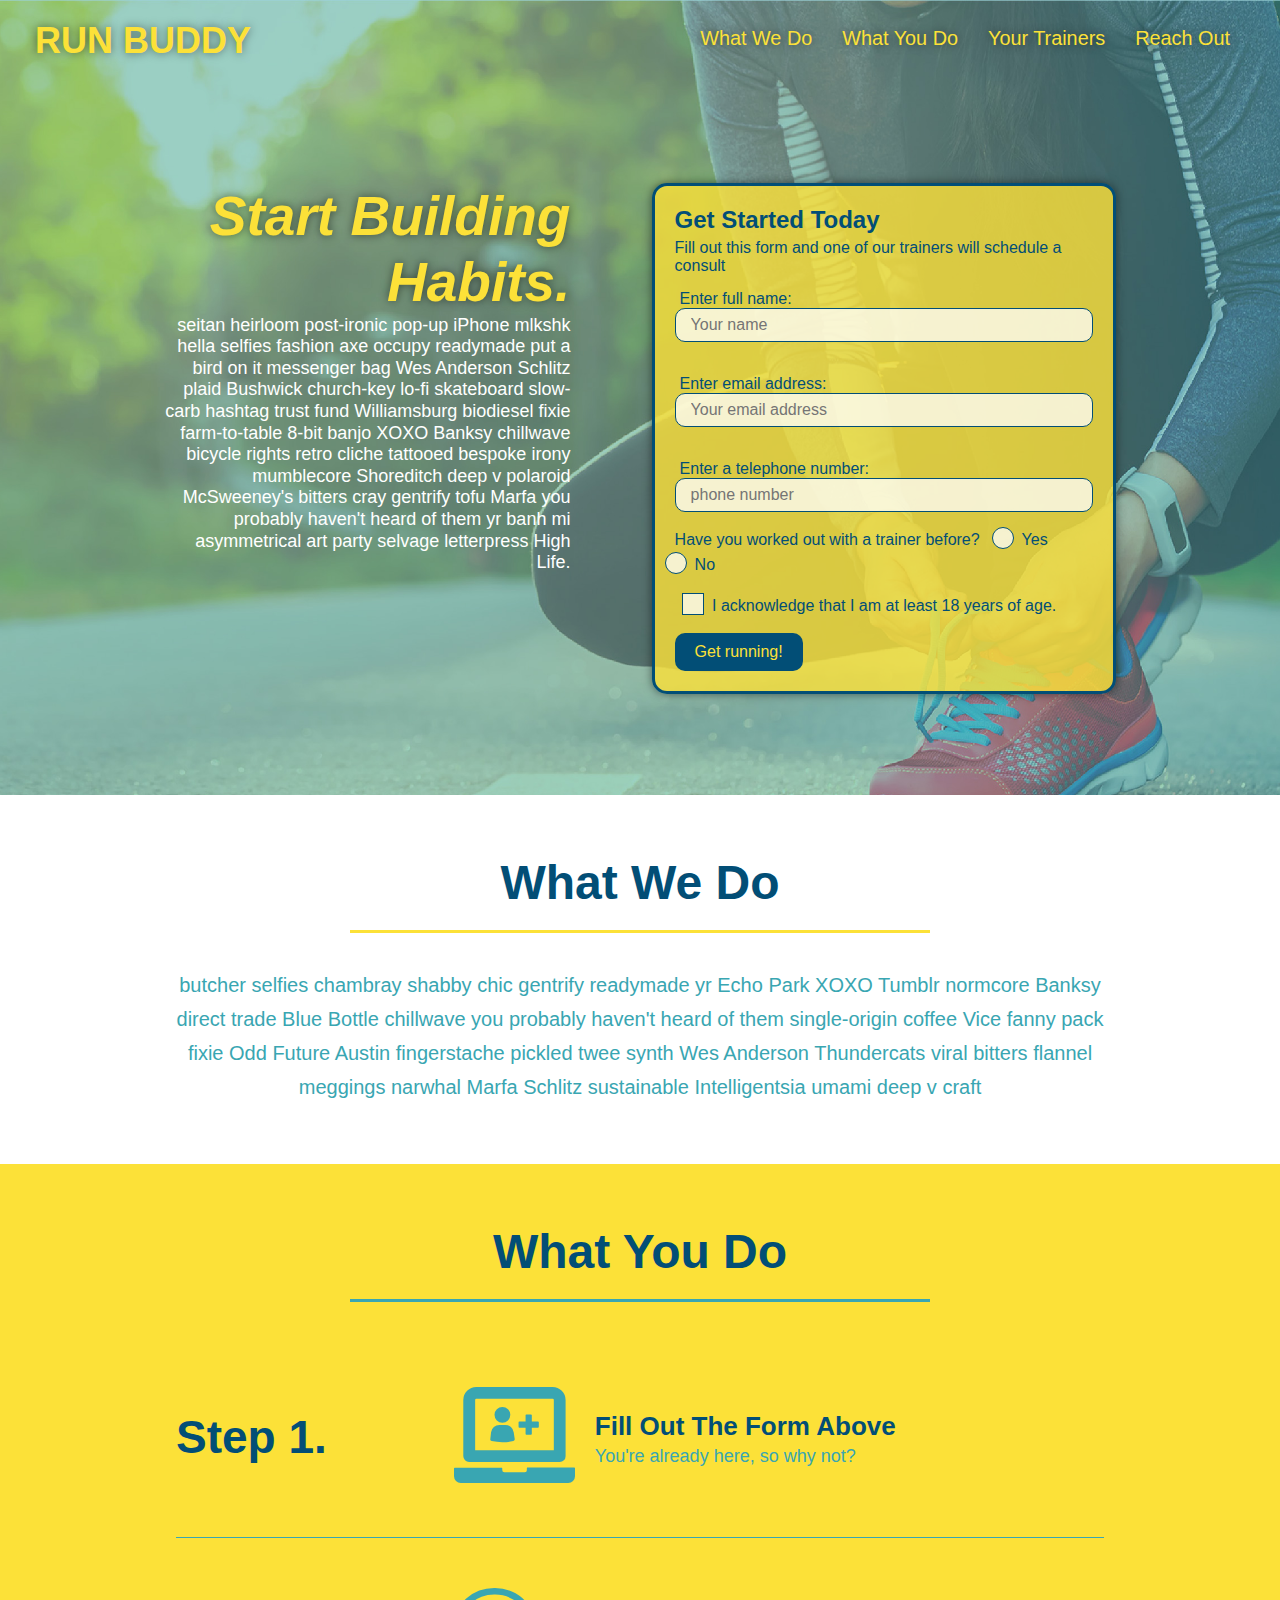
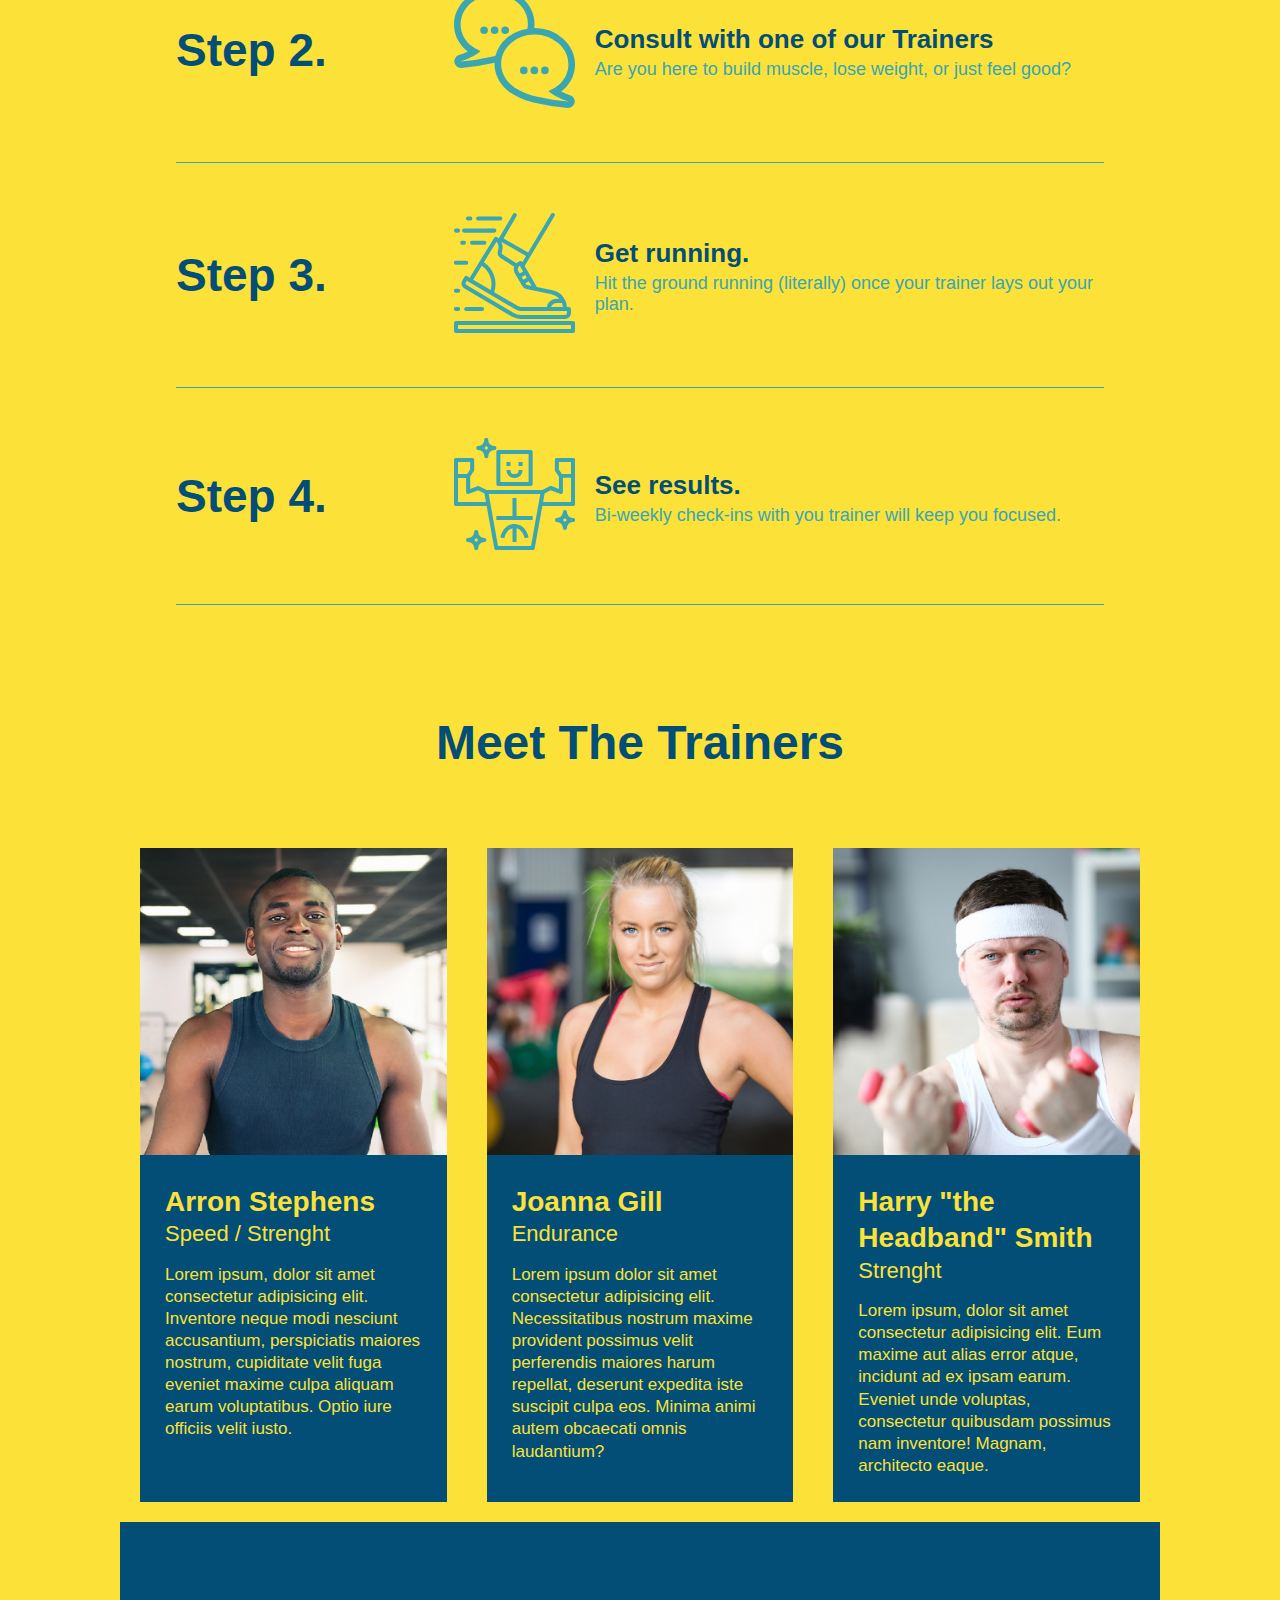
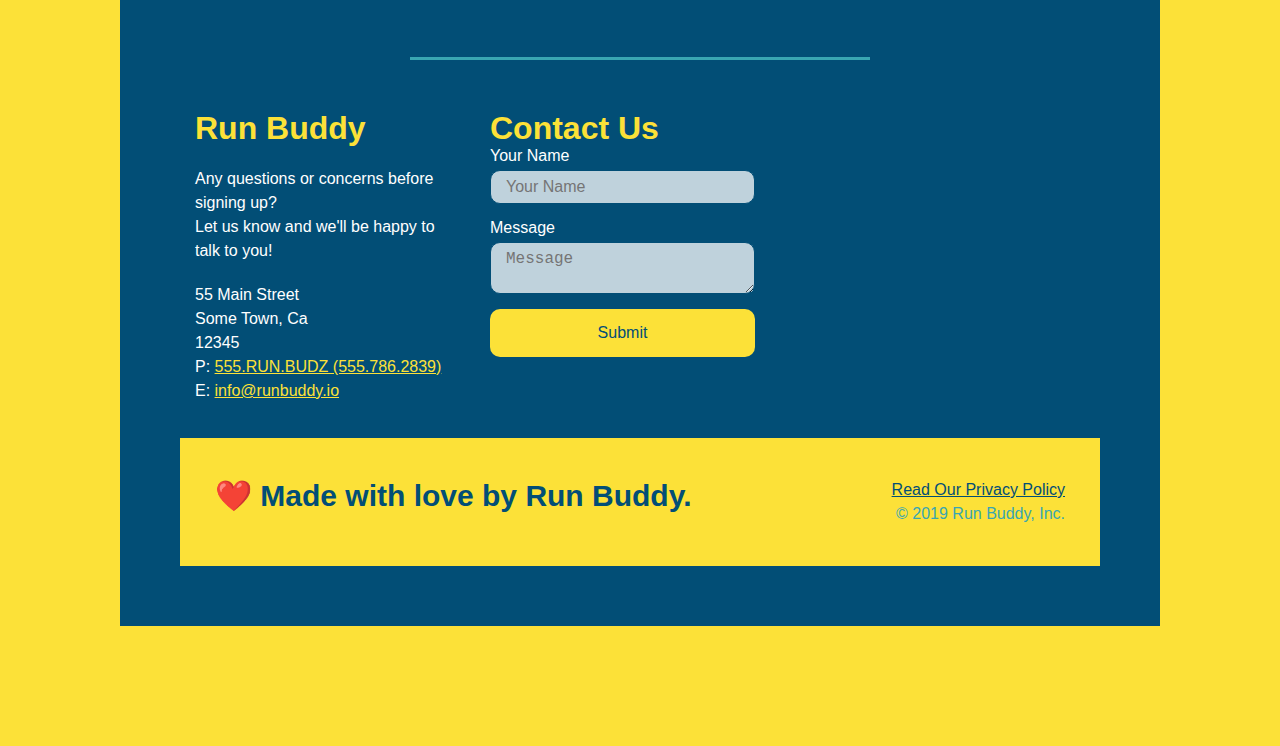
<file: index.html>
<!DOCTYPE html>
<hmtl lang="en">
    <head>
        <link rel="stylesheet" href="./assets/css/style.css" />
        <meta name="viewport" content="width=device-width, initial-scale=1.0" />
    </head>
    <!--navigation-->
        <meta charset="UTF-8"/>
        <title>Run Buddy</title>
        <body>
        <header>
            <h1>RUN BUDDY</h1>
        
            <nav> 
                <!-- Unordered list element -->
                <ul>
                    <!-- List item element -->
                    <li>
                        <!-- Anchor element -->
                        <a href="#what-we-do">What We Do</a>
                    </li>
                    <li>
                        <a href="#what-you-do">What You Do</a>
                    </li>
                    <li>
                        <a href="#your-trainers">Your Trainers</a>
                    </li>
                    <li>
                        <a href="#reach-out">Reach Out</a>
                    </li>
                </ul>
            </nav>
        </header>

        <!--hero/jumbotron-->
        <section class="hero">
            <div class="hero-cta">
                <h2>Start Building Habits.</h2>
                <p>
                  seitan heirloom post-ironic pop-up iPhone mlkshk hella selfies fashion axe occupy readymade put a bird on it messenger bag Wes Anderson Schlitz plaid Bushwick church-key lo-fi skateboard slow-carb hashtag trust fund Williamsburg biodiesel fixie farm-to-table 8-bit banjo XOXO Banksy chillwave bicycle rights retro cliche tattooed bespoke irony mumblecore Shoreditch deep v polaroid McSweeney's bitters cray gentrify tofu Marfa you probably haven't heard of them yr banh mi asymmetrical art party selvage letterpress High Life.
                </p>
              </div>
            <div class="hero-form">
                <h3>Get Started Today</h3>
                <p>Fill out this form and one of our trainers will schedule a consult</p>
                <!-- Add form element -->
                <form>
                    <label for="name">Enter full name:</label> 
                    <input type="text" placeholder="Your name" name="name" id="name" class="form-input" /> <br/>
                    <label for="email">Enter email address:</label>
                    <input type="email" placeholder="Your email address" name="email" id="email" class="form-input" /> <br/>
                    <label for="phone">Enter a telephone number:</label>
                    <input type="tel" placeholder="phone number" name="phone" id="phone" class="form-input" />
                    <p>
                        Have you worked out with a trainer before?
                        <span class="radio-wrapper">
                          <input type="radio" name="trainer-confirm" id="trainer-yes" />
                          <label for="trainer-yes">Yes</label>
                        </span>
                        <span class="radio-wrapper">
                          <input type="radio" name="trainer-confirm" id="trainer-no" />
                          <label for="trainer-no">No</label>
                        </span>
                      </p>
                      <p>
                        <span class="checkbox-wrapper">
                          <input type="checkbox" name="age-confirm" id="checkbox" />
                          <label for="checkbox">I acknowledge that I am at least 18 years of age.</label>
                        </span>
                      </p>
                    <button type="submit">
                        Get running!
                    </button>
                </form>
            </div>
        </section>

        <!--"what we do" section-->
        <section id="what-we-do" class="intro">
            <div class="flew-row">
            <h2 class="section-title primary-border">What We Do</h2>
            </div>
            <div class="flex-row">
            <p>
                butcher selfies chambray shabby chic gentrify readymade yr Echo Park XOXO Tumblr normcore Banksy direct trade Blue Bottle chillwave you probably haven't heard of them single-origin coffee Vice fanny pack fixie Odd Future Austin fingerstache pickled twee synth Wes Anderson Thundercats viral bitters flannel meggings narwhal Marfa Schlitz sustainable Intelligentsia umami deep v craft
            </p>
        </div>
        </section>

        <!--"what you do" section-->
        <section id="what-you-do" class="steps">
          <div class="flex-row">
            <h2 class="section-title secondary-border">What You Do</h2>
          </div>

          <div class="step">
            <h3>Step 1.</h3>
            <div class="step-info">
              <div class="step-img">
                <img src="./assets/images/step-1.svg" alt="" />
              </div>
              <div class="step-text">
                <h4>Fill Out The Form Above</h4>
                <p>You're already here, so why not?</p>
              </div>
            </div>
          </div>

            <div class="step">
                <h3>Step 2.</h3>
                <div class="step-info">
                 <div class="step-img">
                   <img src="./assets/images/step-2.svg" alt="" />
                  </div>
                  <div class="step-text">
               <h4>Consult with one of our Trainers</h4>
                <p>Are you here to build muscle, lose weight, or just feel good?</p>
                </div>
            </div>
        </div>

            <div class="step">
                <h3>Step 3.</h3>
                <div class="step-info">
                    <div class="step-img">
                <img src="./assets/images/step-3.svg" alt="" />
              </div>
              <div class="step-text">
                <h4>Get running.</h4>
                <p>Hit the ground running (literally) once your trainer lays out your plan.</p>
               </div>
            </div>
        </div>

            <div class="step">
                <h3>Step 4.</h3>
                <div class="step-info">
                    <div class="step-img">
                         <img src="./assets/images/step-4.svg" alt="" />
                        </div>
                    <div class="step-text">
                        <h4>See results.</h4>
                <p>Bi-weekly check-ins with you trainer will keep you focused.</p>
                </div>
            </div>
        </div>

        <!--"meet the trainers" section-->
        
        <section id="your-trainers">
            <h2 class="section-title primary-border">Meet The Trainers</h2>
            <div class="trainers">
            <!--1st trainer bio-->
            <article class="trainer">
                <img src="./assets/images/trainer-1.jpg" alt="Arron Stephens in his workout clothes, ready to pump iron" />
                <div class="trainer-bio">
                    <h3 class="trainer-name">Arron Stephens</h3>
                    <h4 class="trainer-role">Speed / Strenght</h4>
                    <p>Lorem ipsum, dolor sit amet consectetur adipisicing elit. Inventore neque modi nesciunt accusantium, perspiciatis maiores nostrum, cupiditate velit fuga eveniet maxime culpa aliquam earum voluptatibus. Optio iure officiis velit iusto.</p>
                 </div>
                </article>
        
         <!--2nd trainer bio-->
         <article class="trainer">
            <img src="./assets/images/trainer-2.jpg" alt="Joanna Gill cooling off after a workout" />
             
             <div class="trainer-bio">
                 <h3 class="trainer-name">Joanna Gill</h3>
                 <h4 class="trainer-role">Endurance</h4>
                 <p>Lorem ipsum dolor sit amet consectetur adipisicing elit. Necessitatibus nostrum maxime provident possimus velit perferendis maiores harum repellat, deserunt expedita iste suscipit culpa eos. Minima animi autem obcaecati omnis laudantium?</p>
                </div>
              </article>

              <!--3rd trainer bio-->
              <article class="trainer">
                  <img src="./assets/images/trainer-3.jpg">
                  <div class="trainer-bio">
                      <h3 class="trainer-name">Harry "the Headband" Smith</h3>
                      <h4 class="trainer-role">Strenght</h4>
                      <p>Lorem ipsum, dolor sit amet consectetur adipisicing elit. Eum maxime aut alias error atque, incidunt ad ex ipsam earum. Eveniet unde voluptas, consectetur quibusdam possimus nam inventore! Magnam, architecto eaque.</p>
                 </div>
            </article>
            </div>
        <!--"reach out" section-->
        <section id="reach-out" class="contact">
            <h2 class="section-title secondary-border">Reach Out</h2>
            <div class="contact-info">
                <div>
                  <h3>Run Buddy</h3>
                  <p>
                    Any questions or concerns before signing up?
                    <br />
                    Let us know and we'll be happy to talk to you!
                  </p>
              
                  <address>
                    55 Main Street <br />
                    Some Town, Ca <br />
                    12345 <br />
                    P: <a href="tel:555.786.2839">555.RUN.BUDZ (555.786.2839)</a><br />
                    E: <a href="mailto://info@runbuddy.io">info@runbuddy.io</a>
                  </address>
              
                </div>
              
                <div class="contact-form">
                  <h3>Contact Us</h3>
                  <form>
                    <label for="contact-name">Your Name</label>
                    <input type="text" id="contact-name" placeholder="Your Name" />
              
                    <label for="contact-message">Message</label>
                    <textarea id="contact-message" placeholder="Message"></textarea>
              
                    <button type="submit">Submit</button>
                  </form>
                </div>
              
                <iframe
                  src="https://www.google.com/maps/embed?pb=!1m14!1m12!1m3!1d12182.30520634488!2d-74.0652613!3d40.2407219!2m3!1f0!2f0!3f0!3m2!1i1024!2i768!4f13.1!5e0!3m2!1sen!2sus!4v1561060983193!5m2!1sen!2sus"
                  frameborder="0" style="border:0" allowfullscreen></iframe>
              
              </div>

<!-- footer -->
<footer>
    <h2>❤️ Made with love by Run Buddy.</h2>
    <div>
      <a href="./privacy-policy.html">Read Our Privacy Policy</a><br/>
      &copy; 2019 Run Buddy, Inc.
    </div>
  </footer>
  <!-- footer end -->        
        </body>
    </hmtl>
</file>
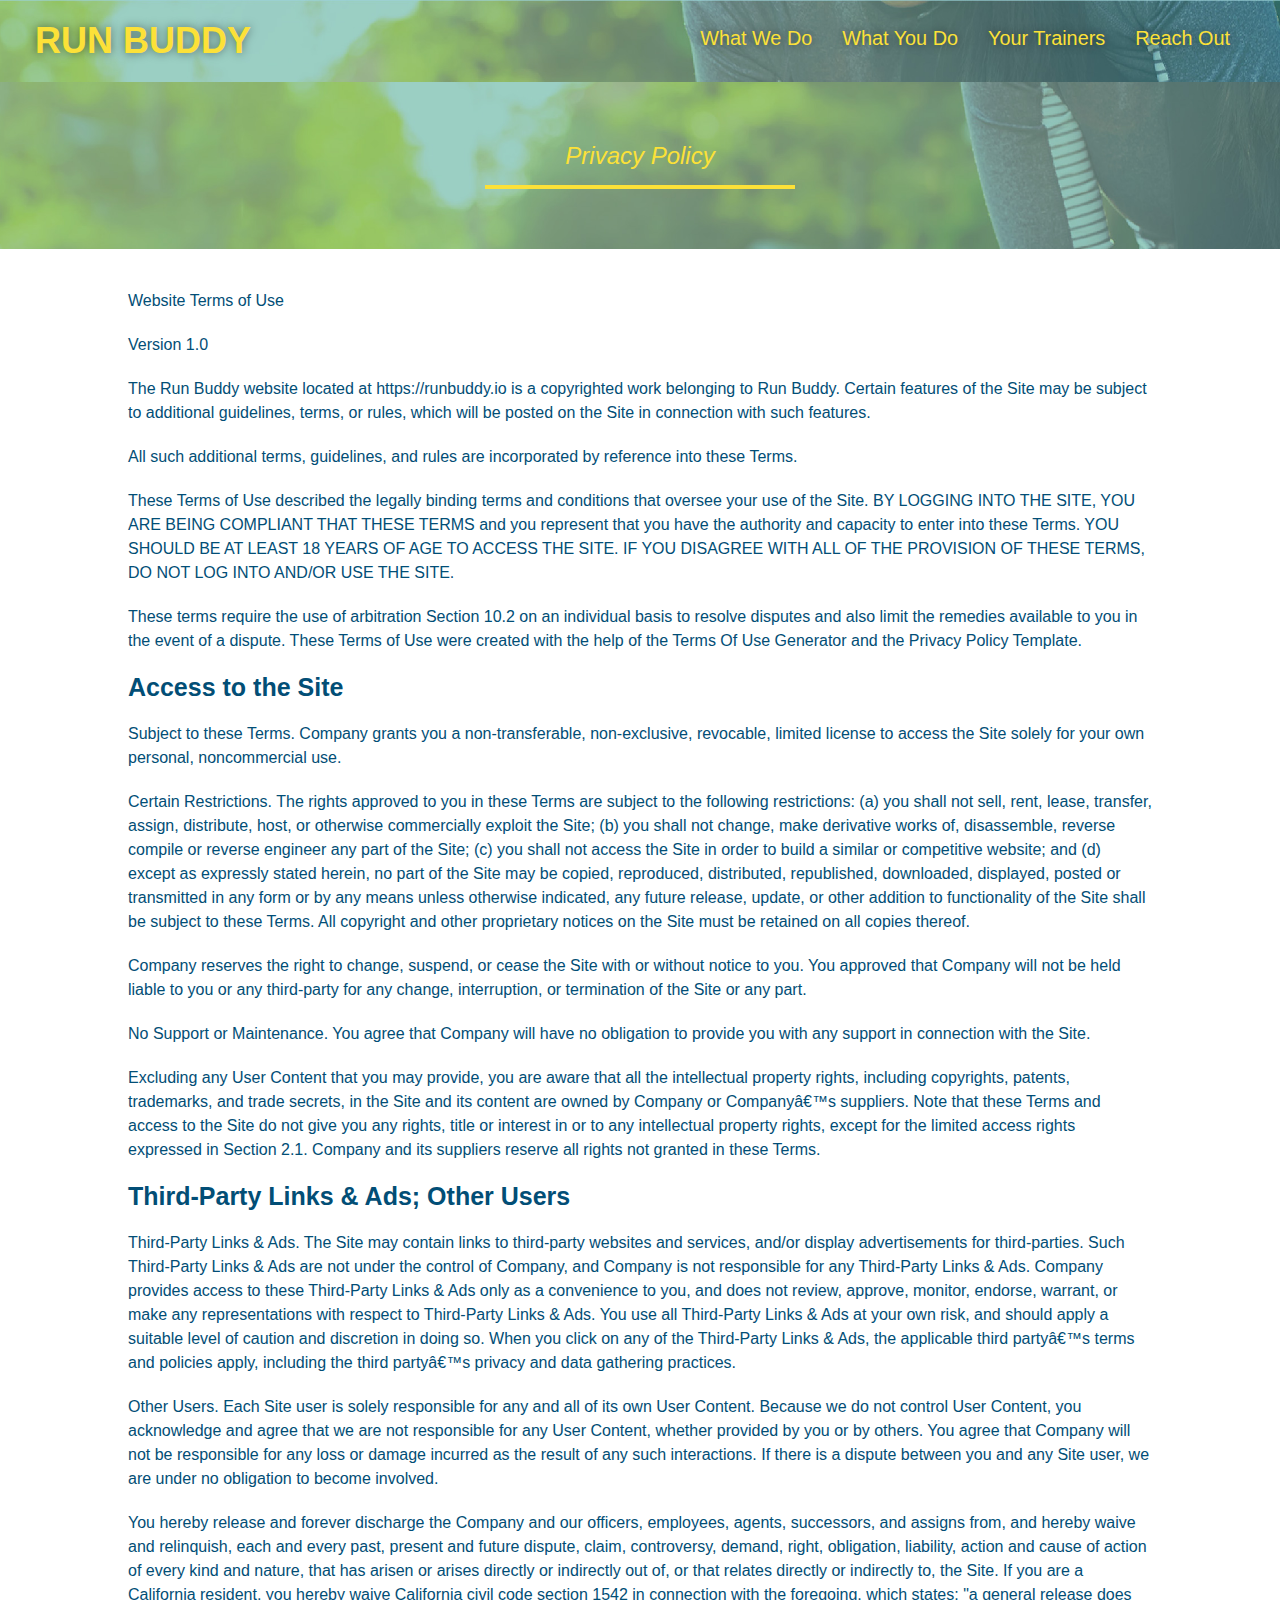
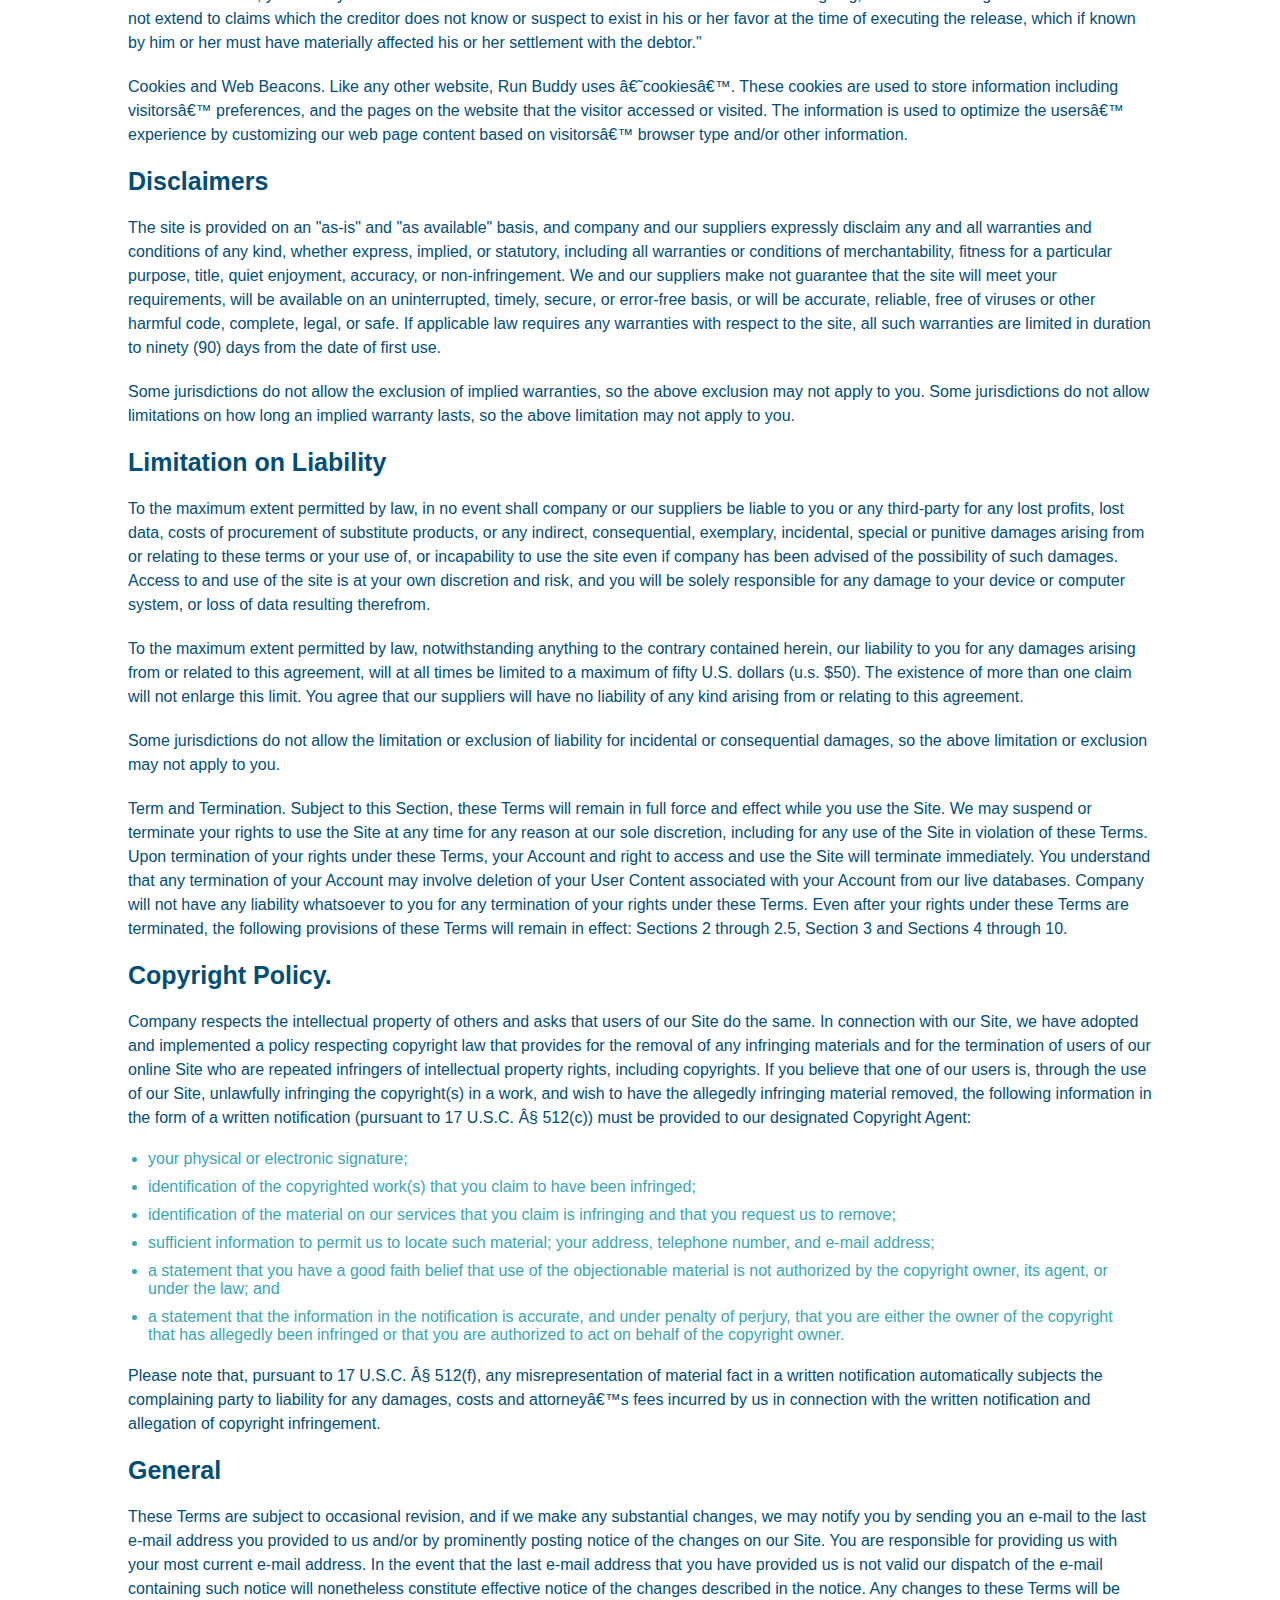
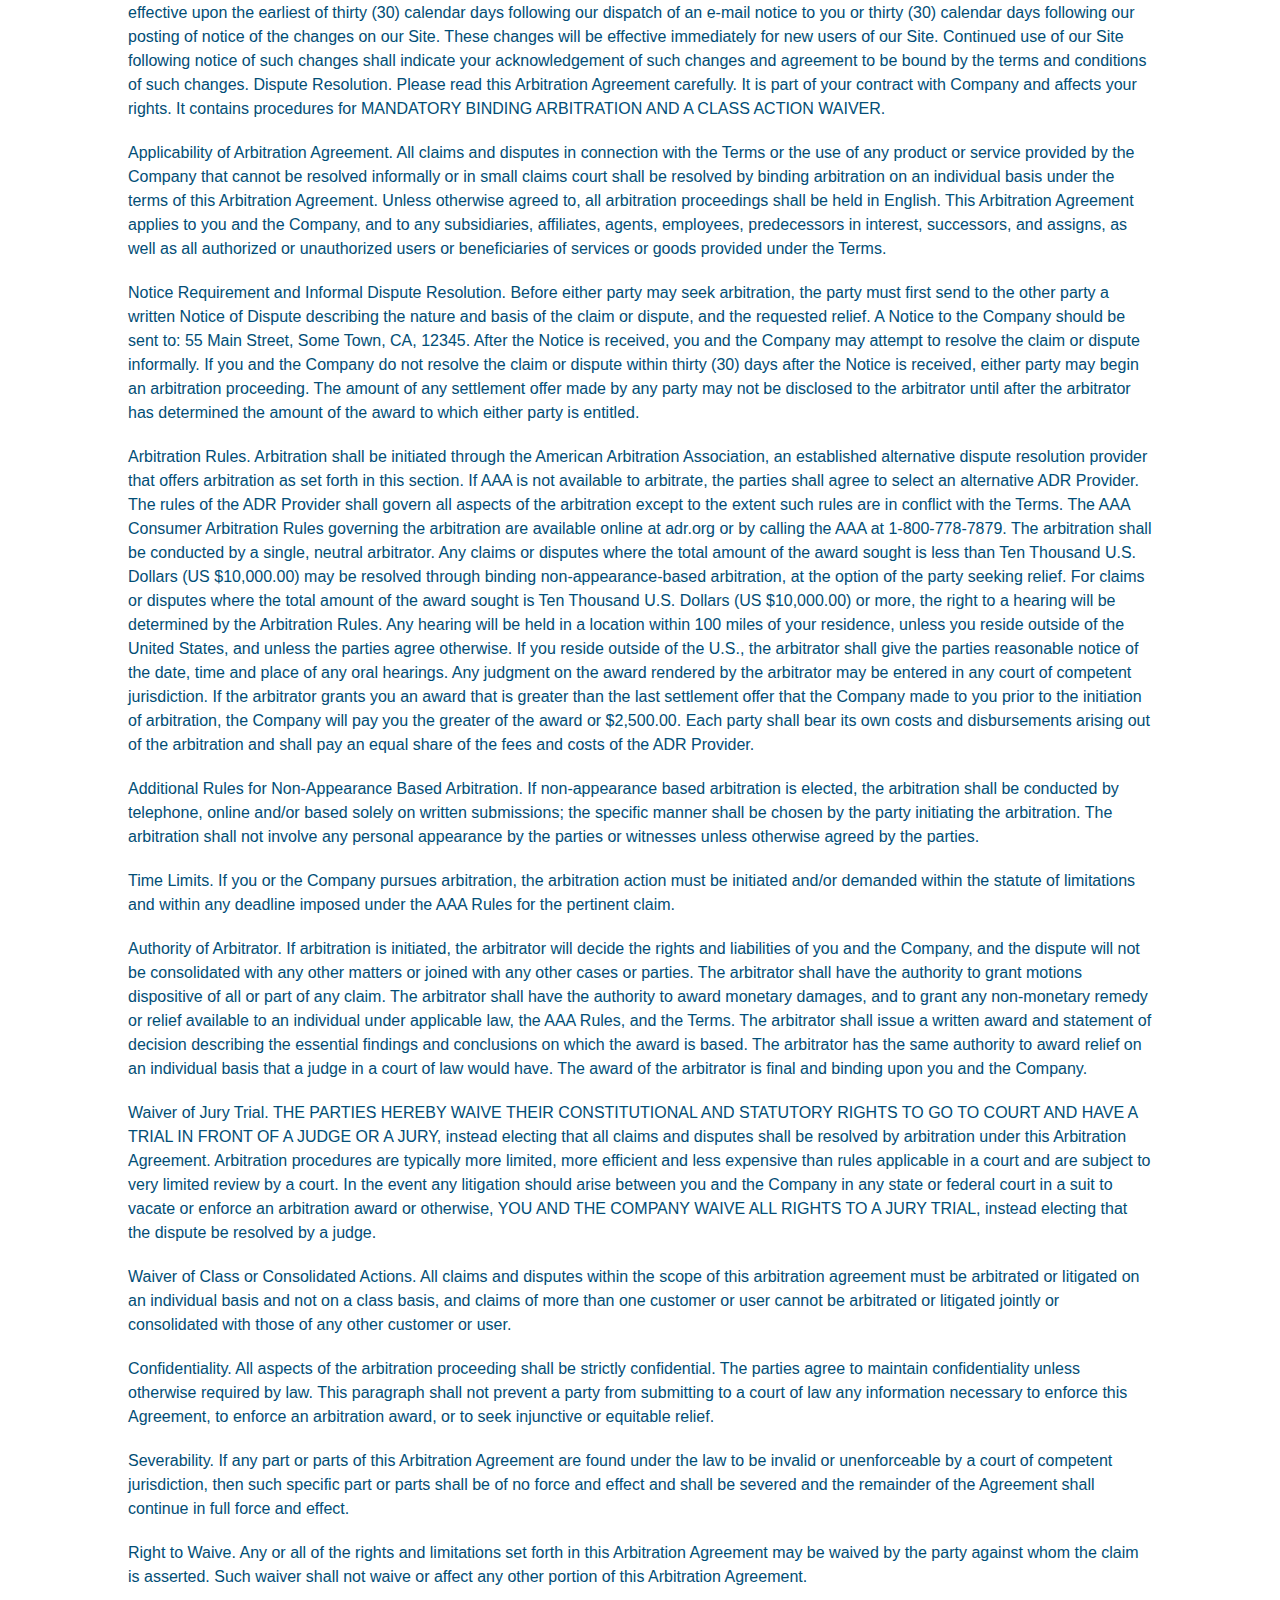
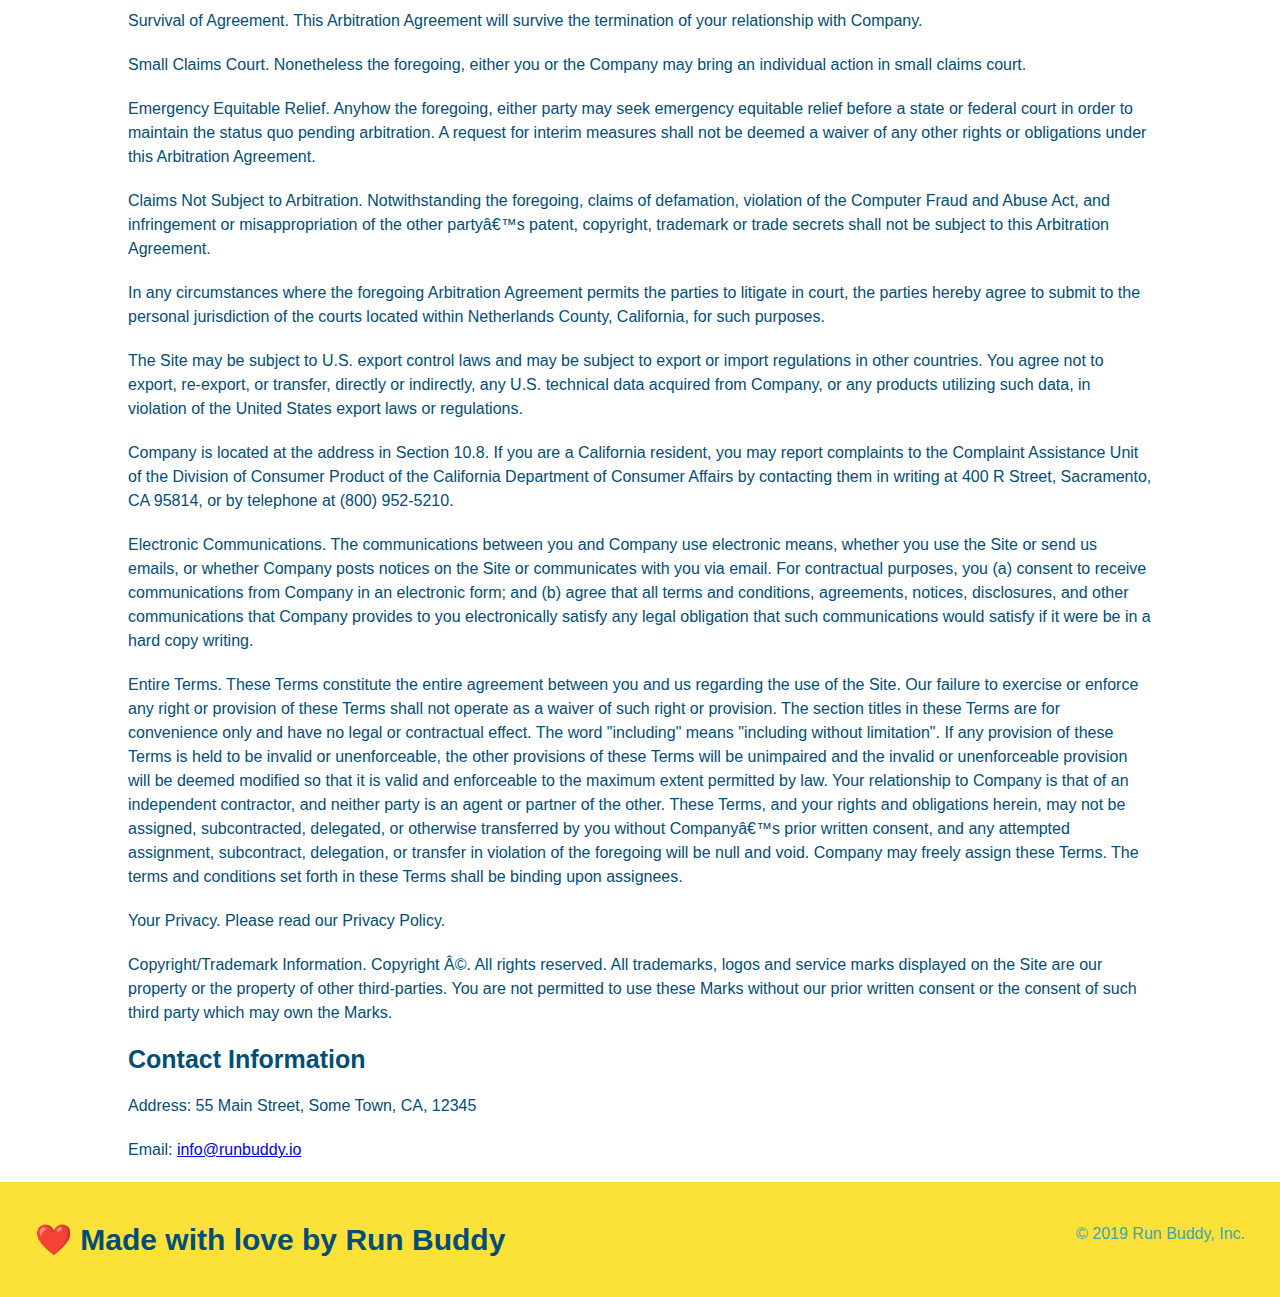
<file: privacy-policy.html>
<!DOCTYPE html>
<html lang="en">
  <head>
    <meta charset="UTF-8" />
    <meta name="viewport" content="width=device-width, initial-scale=1.0" />
    <title>Privay Policy - Run Buddy</title>
    <link rel="stylesheet" href="./assets/css/style.css" />
    <link rel="stylesheet" href="./assets/css/style2.css" />
  </head>
  <body>
    <header>
        <h1>RUN BUDDY</h1>
    
        <nav> 
            <!-- Unordered list element -->
            <ul>
                <!-- List item element -->
                <li>
                    <!-- Anchor element -->
                    <a href="./index.html#what-we-do">What We Do</a>
                </li>
                <li>
                    <a href="./index.html#what-you-do">What You Do</a>
                </li>
                <li>
                    <a href="./index.html#your-trainers">Your Trainers</a>
                </li>
                <li>
                    <a href="./index.html#reach-out">Reach Out</a>
                </li>
            </ul>
        </nav>
    </header>
  
    <section class="hero">
        <h2 class="page-title">Privacy Policy</h2>
     </section>
     <article class="secondary-content">
        <p>
            Website Terms of Use
          </p>
    
          <p>
            Version 1.0
          </p>
    
          <p>
            The Run Buddy website located at https://runbuddy.io is a copyrighted work belonging to Run Buddy. Certain
            features of the Site may be subject to additional guidelines, terms, or rules, which will be posted on the Site
            in connection with such features.
          </p>
    
          <p>
            All such additional terms, guidelines, and rules are incorporated by reference into these Terms.
          </p>
    
          <p>
            These Terms of Use described the legally binding terms and conditions that oversee your use of the Site. BY
            LOGGING INTO THE SITE, YOU ARE BEING COMPLIANT THAT THESE TERMS and you represent that you have the authority
            and capacity to enter into these Terms. YOU SHOULD BE AT LEAST 18 YEARS OF AGE TO ACCESS THE SITE. IF YOU
            DISAGREE WITH ALL OF THE PROVISION OF THESE TERMS, DO NOT LOG INTO AND/OR USE THE SITE.
          </p>
    
          <p>
            These terms require the use of arbitration Section 10.2 on an individual basis to resolve disputes and also
            limit the remedies available to you in the event of a dispute. These Terms of Use were created with the help of
            the Terms Of Use Generator and the Privacy Policy Template.
          </p>
    
          <h3>
            Access to the Site
          </h3>
    
          <p>
            Subject to these Terms. Company grants you a non-transferable, non-exclusive, revocable, limited license to
            access the Site solely for your own personal, noncommercial use.
          </p>
    
          <p>
            Certain Restrictions. The rights approved to you in these Terms are subject to the following restrictions: (a)
            you shall not sell, rent, lease, transfer, assign, distribute, host, or otherwise commercially exploit the Site;
            (b) you shall not change, make derivative works of, disassemble, reverse compile or reverse engineer any part of
            the Site; (c) you shall not access the Site in order to build a similar or competitive website; and (d) except
            as expressly stated herein, no part of the Site may be copied, reproduced, distributed, republished, downloaded,
            displayed, posted or transmitted in any form or by any means unless otherwise indicated, any future release,
            update, or other addition to functionality of the Site shall be subject to these Terms. All copyright and other
            proprietary notices on the Site must be retained on all copies thereof.
          </p>
    
          <p>
            Company reserves the right to change, suspend, or cease the Site with or without notice to you. You approved
            that Company will not be held liable to you or any third-party for any change, interruption, or termination of
            the Site or any part.
          </p>
    
          <p>
            No Support or Maintenance. You agree that Company will have no obligation to provide you with any support in
            connection with the Site.
          </p>
    
          <p>
            Excluding any User Content that you may provide, you are aware that all the intellectual property rights,
            including copyrights, patents, trademarks, and trade secrets, in the Site and its content are owned by Company
            or Companyâ€™s suppliers. Note that these Terms and access to the Site do not give you any rights, title or
            interest in or to any intellectual property rights, except for the limited access rights expressed in Section
            2.1. Company and its suppliers reserve all rights not granted in these Terms.
          </p>
    
          <h3>
            Third-Party Links & Ads; Other Users
          </h3>
    
          <p>
            Third-Party Links & Ads. The Site may contain links to third-party websites and services, and/or display
            advertisements for third-parties. Such Third-Party Links & Ads are not under the control of Company, and Company
            is not responsible for any Third-Party Links & Ads. Company provides access to these Third-Party Links & Ads
            only as a convenience to you, and does not review, approve, monitor, endorse, warrant, or make any
            representations with respect to Third-Party Links & Ads. You use all Third-Party Links & Ads at your own risk,
            and should apply a suitable level of caution and discretion in doing so. When you click on any of the
            Third-Party Links & Ads, the applicable third partyâ€™s terms and policies apply, including the third partyâ€™s
            privacy and data gathering practices.
          </p>
    
          <p>
            Other Users. Each Site user is solely responsible for any and all of its own User Content. Because we do not
            control User Content, you acknowledge and agree that we are not responsible for any User Content, whether
            provided by you or by others. You agree that Company will not be responsible for any loss or damage incurred as
            the result of any such interactions. If there is a dispute between you and any Site user, we are under no
            obligation to become involved.
          </p>
    
          <p>
            You hereby release and forever discharge the Company and our officers, employees, agents, successors, and
            assigns from, and hereby waive and relinquish, each and every past, present and future dispute, claim,
            controversy, demand, right, obligation, liability, action and cause of action of every kind and nature, that has
            arisen or arises directly or indirectly out of, or that relates directly or indirectly to, the Site. If you are
            a California resident, you hereby waive California civil code section 1542 in connection with the foregoing,
            which states: "a general release does not extend to claims which the creditor does not know or suspect to exist
            in his or her favor at the time of executing the release, which if known by him or her must have materially
            affected his or her settlement with the debtor."
          </p>
    
          <p>
            Cookies and Web Beacons. Like any other website, Run Buddy uses â€˜cookiesâ€™. These cookies are used to store
            information including visitorsâ€™ preferences, and the pages on the website that the visitor accessed or visited.
            The information is used to optimize the usersâ€™ experience by customizing our web page content based on visitorsâ€™
            browser type and/or other information.
          </p>
    
          <h3>
            Disclaimers
          </h3>
    
          <p>
            The site is provided on an "as-is" and "as available" basis, and company and our suppliers expressly disclaim
            any and all warranties and conditions of any kind, whether express, implied, or statutory, including all
            warranties or conditions of merchantability, fitness for a particular purpose, title, quiet enjoyment, accuracy,
            or non-infringement. We and our suppliers make not guarantee that the site will meet your requirements, will be
            available on an uninterrupted, timely, secure, or error-free basis, or will be accurate, reliable, free of
            viruses or other harmful code, complete, legal, or safe. If applicable law requires any warranties with respect
            to the site, all such warranties are limited in duration to ninety (90) days from the date of first use.
          </p>
    
          <p>
            Some jurisdictions do not allow the exclusion of implied warranties, so the above exclusion may not apply to
            you. Some jurisdictions do not allow limitations on how long an implied warranty lasts, so the above limitation
            may not apply to you.
          </p>
    
          <h3>
            Limitation on Liability
          </h3>
    
          <p>
            To the maximum extent permitted by law, in no event shall company or our suppliers be liable to you or any
            third-party for any lost profits, lost data, costs of procurement of substitute products, or any indirect,
            consequential, exemplary, incidental, special or punitive damages arising from or relating to these terms or
            your use of, or incapability to use the site even if company has been advised of the possibility of such
            damages. Access to and use of the site is at your own discretion and risk, and you will be solely responsible
            for any damage to your device or computer system, or loss of data resulting therefrom.
          </p>
    
          <p>
            To the maximum extent permitted by law, notwithstanding anything to the contrary contained herein, our liability
            to you for any damages arising from or related to this agreement, will at all times be limited to a maximum of
            fifty U.S. dollars (u.s. $50). The existence of more than one claim will not enlarge this limit. You agree that
            our suppliers will have no liability of any kind arising from or relating to this agreement.
          </p>
    
          <p>
            Some jurisdictions do not allow the limitation or exclusion of liability for incidental or consequential
            damages, so the above limitation or exclusion may not apply to you.
          </p>
    
          <p>
            Term and Termination. Subject to this Section, these Terms will remain in full force and effect while you use
            the Site. We may suspend or terminate your rights to use the Site at any time for any reason at our sole
            discretion, including for any use of the Site in violation of these Terms. Upon termination of your rights under
            these Terms, your Account and right to access and use the Site will terminate immediately. You understand that
            any termination of your Account may involve deletion of your User Content associated with your Account from our
            live databases. Company will not have any liability whatsoever to you for any termination of your rights under
            these Terms. Even after your rights under these Terms are terminated, the following provisions of these Terms
            will remain in effect: Sections 2 through 2.5, Section 3 and Sections 4 through 10.
          </p>
    
          <h3>
            Copyright Policy.
          </h3>
    
          <p>
            Company respects the intellectual property of others and asks that users of our Site do the same. In connection
            with our Site, we have adopted and implemented a policy respecting copyright law that provides for the removal
            of any infringing materials and for the termination of users of our online Site who are repeated infringers of
            intellectual property rights, including copyrights. If you believe that one of our users is, through the use of
            our Site, unlawfully infringing the copyright(s) in a work, and wish to have the allegedly infringing material
            removed, the following information in the form of a written notification (pursuant to 17 U.S.C. Â§ 512(c)) must
            be provided to our designated Copyright Agent:
          </p>
    
          <ul>
            <li>
              your physical or electronic signature;
            </li>
            <li>
              identification of the copyrighted work(s) that you claim to have been infringed;
            </li>
            <li>
              identification of the material on our services that you claim is infringing and that you request us to remove;
            </li>
            <li>
              sufficient information to permit us to locate such material; your address, telephone number, and e-mail
              address;
            </li>
            <li>
              a statement that you have a good faith belief that use of the objectionable material is not authorized by the
              copyright owner, its agent, or under the law; and
            </li>
            <li>
              a statement that the information in the notification is accurate, and under penalty of perjury, that you are
              either the owner of the copyright that has allegedly been infringed or that you are authorized to act on
              behalf of the copyright owner.
            </li>
          </ul>
    
          <p>
            Please note that, pursuant to 17 U.S.C. Â§ 512(f), any misrepresentation of material fact in a written
            notification automatically subjects the complaining party to liability for any damages, costs and attorneyâ€™s
            fees incurred by us in connection with the written notification and allegation of copyright infringement.
          </p>
    
          <h3>
            General
          </h3>
    
          <p>
            These Terms are subject to occasional revision, and if we make any substantial changes, we may notify you by
            sending you an e-mail to the last e-mail address you provided to us and/or by prominently posting notice of the
            changes on our Site. You are responsible for providing us with your most current e-mail address. In the event
            that the last e-mail address that you have provided us is not valid our dispatch of the e-mail containing such
            notice will nonetheless constitute effective notice of the changes described in the notice. Any changes to these
            Terms will be effective upon the earliest of thirty (30) calendar days following our dispatch of an e-mail
            notice to you or thirty (30) calendar days following our posting of notice of the changes on our Site. These
            changes will be effective immediately for new users of our Site. Continued use of our Site following notice of
            such changes shall indicate your acknowledgement of such changes and agreement to be bound by the terms and
            conditions of such changes. Dispute Resolution. Please read this Arbitration Agreement carefully. It is part of
            your contract with Company and affects your rights. It contains procedures for MANDATORY BINDING ARBITRATION AND
            A CLASS ACTION WAIVER.
          </p>
    
          <p>
            Applicability of Arbitration Agreement. All claims and disputes in connection with the Terms or the use of any
            product or service provided by the Company that cannot be resolved informally or in small claims court shall be
            resolved by binding arbitration on an individual basis under the terms of this Arbitration Agreement. Unless
            otherwise agreed to, all arbitration proceedings shall be held in English. This Arbitration Agreement applies to
            you and the Company, and to any subsidiaries, affiliates, agents, employees, predecessors in interest,
            successors, and assigns, as well as all authorized or unauthorized users or beneficiaries of services or goods
            provided under the Terms.
          </p>
    
          <p>
            Notice Requirement and Informal Dispute Resolution. Before either party may seek arbitration, the party must
            first send to the other party a written Notice of Dispute describing the nature and basis of the claim or
            dispute, and the requested relief. A Notice to the Company should be sent to: 55 Main Street, Some Town, CA,
            12345. After the Notice is received, you and the Company may attempt to resolve the claim or dispute informally.
            If you and the Company do not resolve the claim or dispute within thirty (30) days after the Notice is received,
            either party may begin an arbitration proceeding. The amount of any settlement offer made by any party may not
            be disclosed to the arbitrator until after the arbitrator has determined the amount of the award to which either
            party is entitled.
          </p>
    
          <p>
            Arbitration Rules. Arbitration shall be initiated through the American Arbitration Association, an established
            alternative dispute resolution provider that offers arbitration as set forth in this section. If AAA is not
            available to arbitrate, the parties shall agree to select an alternative ADR Provider. The rules of the ADR
            Provider shall govern all aspects of the arbitration except to the extent such rules are in conflict with the
            Terms. The AAA Consumer Arbitration Rules governing the arbitration are available online at adr.org or by
            calling the AAA at 1-800-778-7879. The arbitration shall be conducted by a single, neutral arbitrator. Any
            claims or disputes where the total amount of the award sought is less than Ten Thousand U.S. Dollars (US
            $10,000.00) may be resolved through binding non-appearance-based arbitration, at the option of the party seeking
            relief. For claims or disputes where the total amount of the award sought is Ten Thousand U.S. Dollars (US
            $10,000.00) or more, the right to a hearing will be determined by the Arbitration Rules. Any hearing will be
            held in a location within 100 miles of your residence, unless you reside outside of the United States, and
            unless the parties agree otherwise. If you reside outside of the U.S., the arbitrator shall give the parties
            reasonable notice of the date, time and place of any oral hearings. Any judgment on the award rendered by the
            arbitrator may be entered in any court of competent jurisdiction. If the arbitrator grants you an award that is
            greater than the last settlement offer that the Company made to you prior to the initiation of arbitration, the
            Company will pay you the greater of the award or $2,500.00. Each party shall bear its own costs and
            disbursements arising out of the arbitration and shall pay an equal share of the fees and costs of the ADR
            Provider.
          </p>
    
          <p>
            Additional Rules for Non-Appearance Based Arbitration. If non-appearance based arbitration is elected, the
            arbitration shall be conducted by telephone, online and/or based solely on written submissions; the specific
            manner shall be chosen by the party initiating the arbitration. The arbitration shall not involve any personal
            appearance by the parties or witnesses unless otherwise agreed by the parties.
          </p>
    
          <p>
            Time Limits. If you or the Company pursues arbitration, the arbitration action must be initiated and/or demanded
            within the statute of limitations and within any deadline imposed under the AAA Rules for the pertinent claim.
          </p>
    
          <p>
            Authority of Arbitrator. If arbitration is initiated, the arbitrator will decide the rights and liabilities of
            you and the Company, and the dispute will not be consolidated with any other matters or joined with any other
            cases or parties. The arbitrator shall have the authority to grant motions dispositive of all or part of any
            claim. The arbitrator shall have the authority to award monetary damages, and to grant any non-monetary remedy
            or relief available to an individual under applicable law, the AAA Rules, and the Terms. The arbitrator shall
            issue a written award and statement of decision describing the essential findings and conclusions on which the
            award is based. The arbitrator has the same authority to award relief on an individual basis that a judge in a
            court of law would have. The award of the arbitrator is final and binding upon you and the Company.
          </p>
    
          <p>
            Waiver of Jury Trial. THE PARTIES HEREBY WAIVE THEIR CONSTITUTIONAL AND STATUTORY RIGHTS TO GO TO COURT AND HAVE
            A TRIAL IN FRONT OF A JUDGE OR A JURY, instead electing that all claims and disputes shall be resolved by
            arbitration under this Arbitration Agreement. Arbitration procedures are typically more limited, more efficient
            and less expensive than rules applicable in a court and are subject to very limited review by a court. In the
            event any litigation should arise between you and the Company in any state or federal court in a suit to vacate
            or enforce an arbitration award or otherwise, YOU AND THE COMPANY WAIVE ALL RIGHTS TO A JURY TRIAL, instead
            electing that the dispute be resolved by a judge.
          </p>
    
          <p>
            Waiver of Class or Consolidated Actions. All claims and disputes within the scope of this arbitration agreement
            must be arbitrated or litigated on an individual basis and not on a class basis, and claims of more than one
            customer or user cannot be arbitrated or litigated jointly or consolidated with those of any other customer or
            user.
          </p>
    
          <p>
            Confidentiality. All aspects of the arbitration proceeding shall be strictly confidential. The parties agree to
            maintain confidentiality unless otherwise required by law. This paragraph shall not prevent a party from
            submitting to a court of law any information necessary to enforce this Agreement, to enforce an arbitration
            award, or to seek injunctive or equitable relief.
          </p>
    
          <p>
            Severability. If any part or parts of this Arbitration Agreement are found under the law to be invalid or
            unenforceable by a court of competent jurisdiction, then such specific part or parts shall be of no force and
            effect and shall be severed and the remainder of the Agreement shall continue in full force and effect.
          </p>
    
          <p>
            Right to Waive. Any or all of the rights and limitations set forth in this Arbitration Agreement may be waived
            by the party against whom the claim is asserted. Such waiver shall not waive or affect any other portion of this
            Arbitration Agreement.
          </p>
    
          <p>
            Survival of Agreement. This Arbitration Agreement will survive the termination of your relationship with
            Company.
          </p>
    
          <p>
            Small Claims Court. Nonetheless the foregoing, either you or the Company may bring an individual action in small
            claims court.
          </p>
    
          <p>
            Emergency Equitable Relief. Anyhow the foregoing, either party may seek emergency equitable relief before a
            state or federal court in order to maintain the status quo pending arbitration. A request for interim measures
            shall not be deemed a waiver of any other rights or obligations under this Arbitration Agreement.
          </p>
    
          <p>
            Claims Not Subject to Arbitration. Notwithstanding the foregoing, claims of defamation, violation of the
            Computer Fraud and Abuse Act, and infringement or misappropriation of the other partyâ€™s patent, copyright,
            trademark or trade secrets shall not be subject to this Arbitration Agreement.
          </p>
    
          <p>
            In any circumstances where the foregoing Arbitration Agreement permits the parties to litigate in court, the
            parties hereby agree to submit to the personal jurisdiction of the courts located within Netherlands County,
            California, for such purposes.
          </p>
    
          <p>
            The Site may be subject to U.S. export control laws and may be subject to export or import regulations in other
            countries. You agree not to export, re-export, or transfer, directly or indirectly, any U.S. technical data
            acquired from Company, or any products utilizing such data, in violation of the United States export laws or
            regulations.
          </p>
    
          <p>
            Company is located at the address in Section 10.8. If you are a California resident, you may report complaints
            to the Complaint Assistance Unit of the Division of Consumer Product of the California Department of Consumer
            Affairs by contacting them in writing at 400 R Street, Sacramento, CA 95814, or by telephone at (800) 952-5210.
          </p>
    
          <p>
            Electronic Communications. The communications between you and Company use electronic means, whether you use the
            Site or send us emails, or whether Company posts notices on the Site or communicates with you via email. For
            contractual purposes, you (a) consent to receive communications from Company in an electronic form; and (b)
            agree that all terms and conditions, agreements, notices, disclosures, and other communications that Company
            provides to you electronically satisfy any legal obligation that such communications would satisfy if it were be
            in a hard copy writing.
          </p>
    
          <p>
            Entire Terms. These Terms constitute the entire agreement between you and us regarding the use of the Site. Our
            failure to exercise or enforce any right or provision of these Terms shall not operate as a waiver of such right
            or provision. The section titles in these Terms are for convenience only and have no legal or contractual
            effect. The word "including" means "including without limitation". If any provision of these Terms is held to be
            invalid or unenforceable, the other provisions of these Terms will be unimpaired and the invalid or
            unenforceable provision will be deemed modified so that it is valid and enforceable to the maximum extent
            permitted by law. Your relationship to Company is that of an independent contractor, and neither party is an
            agent or partner of the other. These Terms, and your rights and obligations herein, may not be assigned,
            subcontracted, delegated, or otherwise transferred by you without Companyâ€™s prior written consent, and any
            attempted assignment, subcontract, delegation, or transfer in violation of the foregoing will be null and void.
            Company may freely assign these Terms. The terms and conditions set forth in these Terms shall be binding upon
            assignees.
          </p>
    
          <p>
            Your Privacy. Please read our Privacy Policy.
          </p>
    
          <p>
            Copyright/Trademark Information. Copyright Â©. All rights reserved. All trademarks, logos and service marks
            displayed on the Site are our property or the property of other third-parties. You are not permitted to use
            these Marks without our prior written consent or the consent of such third party which may own the Marks.
          </p>
    
          <h3>
            Contact Information
          </h3>
    
          <p>
            Address: 55 Main Street, Some Town, CA, 12345
          </p>
    
          <p>
            Email: <a href="mailto:info@runbuddy.io">info@runbuddy.io</a>
          </p>
        
     </article>
    <footer>
        <h2> ❤️ Made with love by Run Buddy</h2>
        <div>
            &copy; 2019 Run Buddy, Inc.
        </div>
    </footer>

  </body>
</html>
</file>
<file: assets/css/style.css>
* {
    margin: 0;
    padding: 0;
    box-sizing: border-box;
}

:root {
    --primary-color: #fce138;
    --secondary-color: #024e76;
    --tertiary-color: #39a6b2;
  }

body {
    font-family: Helvetica, Arial, sans-serif;
   color: var(--tertiary-color);
  }
  /* apply styles to <header> */
  header {
      padding: 20px 35px;
      background-color: var(--tertiary-color);
      display: flex;
      justify-content: space-between;
      flex-wrap: wrap;
      position: -webkit-sticky; 
      position: sticky;
      top: 0;
      background-image: url("../images/flipped-hero-image.jpeg");
      background-size: cover;
      background-position: center;
      background-attachment: fixed;
      background-position: 80%;
      z-index: 9999;
  }

  header h1 {
      font-weight: bold;
      font-size: 36px;
      color: var(--primary-color);
      margin: 0;
      text-shadow: 0 0 10px rgba(0, 0, 0, 0.5);
      
  }

  header a {
      text-decoration: none;
      color: var(--primary-color);
  }

  header nav {
    
      margin: 7px 0;
  }

  header nav ul {
      display: flex;
      flex-wrap: wrap;
      justify-content: space-between;
      align-items: center;
      list-style: none;
  }

  header nav ul li a {
      padding: 10px 15px;
      font-weight: lighter;
      font-size: 1.55vw;
      text-shadow: 0 0 10px rgba(0, 0, 0, 0.5);
  }

  header nav ul li a:hover {
      background: var(--primary-color);
      color: var(--secondary-color);
      border-radius: 15px;
      text-shadow: none;
  }

  footer {
      background: var(--primary-color);
      width: 100%;
      padding: 40px 35px;
      display: flex;
      justify-content: space-between;
      flex-wrap: wrap;
  }

  footer h2 {
      color: var(--secondary-color);
      background-color: var(--primary-color);
      font-size: 30px;
      margin: 0;
  }

  footer div{
      line-height: 1.5;
      text-align: right;
  }

  footer a {
   color: var(--secondary-color);
  }

  section {
      padding: 60px;
  }

  /* Hero Style Start */
  .hero {
      background-image: url("../images/flipped-hero-image.jpeg");
      background-size: cover;
      background-position: center;
      display: flex;
      justify-content: center;
      flex-wrap: wrap;
      align-items: flex-start;
      background-attachment: fixed;
      background-position: 80%;
  }
 

  .hero-cta {
      width: 35%;
      text-align: right;
      margin: 3.5%;
      color: #fff;
      font-size: 18px;
      line-height: 1.2;
  }

  .hero-cta h2 {
    font-style: italic;
    font-size: 55px;
    color: var(--primary-color);
    text-shadow: 0 0 10px rgba(0, 0, 0, 0.5);
  }

  .hero-form {
     background-color:  rgba(252, 225, 56, 0.8);
     color: var(--secondary-color);
     padding: 20px;
     border: solid 3px #024e76;
     width: 40%;
     margin: 3.5%;
     box-shadow: 0 0 10px rgba(0, 0, 0, 0.5);
     border-radius: 15px;

  }

  .hero-form button:hover {
      background-color: var(--tertiary-color);
  }

  .hero-form p {
      margin: 5px 0 15px 0;
  }

  form label {
      position: relative
      
  }

  .hero-form h3 {
      font-size: 24px;
      margin: 0;
  }

  .form-input {
      border: 1px solid #024e76;
      display: block;
      padding: 7px 15px;
      font-size: 16px;
      color: var(--secondary-color);
      width: 100%;
      margin-bottom: 15px;
      border-radius: 10px;
  }

  .hero-form label {
      margin: 0 5px;
  }

  .hero-form button {
      color: var(--primary-color);
      background-color: var(--secondary-color);
      border: none;
      padding: 10px 20px;
      font-size: 16px;
      border-radius: 10px;
  }


  .intro p {
      line-height: 1.7;
      color: var(--tertiary-color);
      width: 80%;
      font-size: 20px;
      margin: 0 auto;
      text-align: center;
  }

  .step {
      margin: 50px auto;
      padding-bottom: 50px;
      width: 80%;
      display: flex;
      flex-wrap: wrap;
      align-items: center;
      justify-content: space-between;
      border-bottom: 1px solid var(--tertiary-color);;
  }

.step:last-child {
    border-bottom: none;
}
 
  .steps {
      background: var(--primary-color);
  }

  .step h3 {
      color: var(--secondary-color);
      font-size: 46px;
      flex: 1 30%;
  }

  .step-info {
      flex: 2 70%;
      display: flex;
      flex-wrap: wrap;
      align-items: center;
  }

  .step-text {
      flex: 12;
  }

  .step-text p {
      color: var(--tertiary-color);
      font-size: 18px;
  }

  .step-text h4 {
    font-size: 26px;
    line-height: 1.5;
    color: var(--secondary-color);
  }

  .step-img {
      flex: 1 12%;
      margin-right: 20px;
  }

  .step-img img {
      max-width: 100%;
  }


  .section-title {
      font-size: 48px;
      color: var(--secondary-color);
      border-bottom: 3px solid;
      padding-bottom: 20px;
      text-align: center;
      margin: 0 auto 35px auto;
      width: 50%;
  }


  .primary-border {
      border-color: var(--primary-color);
  }

  .secondary-border {
      border-color: var(--tertiary-color);
  }

  .trainers {
      width: 100%;
      margin: 0 auto;
      display: flex;
      flex-wrap: wrap;
      justify-content: space-around;
  }

  .trainer {
      margin: 20px;
      background: var(--secondary-color);
      color: var(--primary-color);
      flex: 1;
  }

  .trainer img {
      width: 100%;
  }

  .trainer-bio {
      padding: 25px;
      line-height: 1.3;
  }

  .trainer-bio h3 {
      font-size: 28px;
  }

  .trainer-bio h4 {
      font-weight: lighter;
      font-size: 22px;
      margin-bottom: 15px;
  }

  .trainer-bio p {
      font-size: 17px;
  }

/*reach out style*/
  .contact {
      background: var(--secondary-color);
  }

  .contact h2 {
      color: var(--secondary-color);
  }
  
  .contact-info {
      display: flex;
      justify-content: space-between;
      flex-wrap: wrap;
  }

  .contact-info > * {
    flex: 1;
    margin: 15px;
  }

  .contact-info iframe {
  }

  .contact-info div {

      color: white;
  }

  .contact-info h3 {
      color: var(--primary-color);
      font-size: 32px;
  }

  .contact-info p, .contact-info address {
      margin: 20px 0;
      line-height: 1.5;
      font-size: 16px;
      font-style: normal;
  }

  .contact-form input, .contact-form textarea {
      border: 1px solid var(--secondary-color);
      display: block;
      padding: 7px 15px;
      font-size: 16px;
      color: var(--secondary-color);
      width: 100%;
      margin-bottom: 15px;
      margin-top: 5px;
      border-radius: 10px;
      background-color: rgba(255, 255, 255, 0.75);

  }


  .contact-form input:focus, .contact-form textarea:focus {
    background-color: rgba(255, 255, 255, 1);
    outline: none;
  }

  .contact-form button {
      width: 100%;
      border: none;
      background: var(--primary-color);
      color: var(--secondary-color);
      text-align: center;
      padding: 15px 0;
      font-size: 16px;
      border-radius: 10px;
  }

  .contact-form button:hover {
      color: var(--primary-color);
      background: var(--tertiary-color);
  }

  .contact-info a {
      color: var(--primary-color);
  }

  /* reach out style ends */

.text-left {
    text-align: left;
}

.text-right {
    text-align: right;
}

.flex-row {
    display: flex;
}

.form-input {
    background-color: rgba(255, 255, 255, 0.75);
}

.form-input:focus {
    background-color: rgba(255, 255, 255, 1);
    outline: none;
}

/* MEDIA QUERY FOR SMALLER DESKTOP SCREENS AND SMALLER */
@media screen and (max-width: 980px) {
header {
    padding-bottom: 0;
    justify-content: center;
    position: relative;
}
header h1 {
    width: 100%;
    text-align: center;
}
header nav ul {
    margin-top: 20px;
    width: 100%;
    justify-content: center;
}
header nav ul li a {
    font-size: 20px;
}
footer h2, footer div {
    text-align: center;
    width: 100%;
  }
.hero-cta, .hero-form {
    width: 100%;
}
.hero-cta {
    text-align: center;
}
.section-title {
    width: 80%;
}
.trainer {
    flex: 0 70%;
}
.contact-info iframe {
    flex: 1 100%;
}
}

/* MEDIA QUERI FOR TABLETS AND SMALLER */
@media screen and (max-width: 768px) {
section {
    padding: 30px 15px;
}
.step h3 {
    flex: 1 100%;
    text-align: center;
}
.step-info {
    flex: 2 100%;
    text-align: center;
    justify-content: center;
}
.step-img {
    flex: 0 32%;
    margin: 15px 0 15px 0;
}
.step-text {
    flex: 100%;
  }
}

/* MEDIA QUERY FOR MOBILE AND SMALLER */
@media screen and (max-width: 575px) {

    .hero-form button {
        width: 100%;
    }
    .section-title {
        width: 95%;
    }
    .intro p {
        width: 100%;
    }
    .trainer {
        flex: 0 100%;
    }
    .contact-info {
        text-align: center;
    }
    .contact-info > * {
        flex: 0 100%;
    }
    .contact-form {
        order: 3;
    }

}

.checkbox-wrapper input, .radio-wrapper input {
    opacity: 0;
}

.checkbox-wrapper label, .radio-wrapper label {
    position: relative;
    left: 10px;
    margin: 10px;
    line-height: 1.6;
}

.checkbox-wrapper label::before, .radio-wrapper label::before {
    content: "";
    height: 20px;
    width: 20px;
    background: rgba(255, 255, 255, 0.75);
    border: 1px solid var(--secondary-color);
    position: absolute;
    top: -4px;
    left: -30px;
}

.radio-wrapper label::before {
    border-radius: 50%;
}

.radio-wrapper label::after {
    content: "";
    width: 20px;
    height: 20px;
    border-radius: 50%;
    background: var(--secondary-color);
    position: absolute;
    left: -29px;
    top: -3px;
    background-image: radial-gradient(circle, #39a6b2, #024e76);
}

.checkbox-wrapper label::after {
    content: "";
    height: 6px;
    width: 14px;
    border-left: 2px solid var(--secondary-color);
    border-bottom: 2px solid var(--secondary-color);
    position: absolute;
    left: -26px;
    top: 1px;
    transform: rotate(-58deg);
}

.checkbox-wrapper input + label::after, 
.radio-wrapper input + label::after {
  content: none;
}

.checkbox-wrapper input:checked + label::after, 
.radio-wrapper input:checked + label::after {
  content: "";
}
</file>
<file: assets/css/style2.css>
.hero {
  background-position: bottom;
  height: auto;
  text-align: center;
  margin-bottom: 40px;  
}

.page-title {
    color: #fce138;
    display: inline-block;
    border-bottom: 4px solid #fce138;
    padding: 0 80px 15px 80px;
    font-weight: normal;
    font-style: italic;
}

.secondary-content {
    width: 80%;
    margin: auto;
    color: #024e76;
}

.secondary-content h3 {
    font-size: 25px;
    margin: 20px 0 20px 0;
}

.secondary-content p {
    font-size: 16px;
    line-height: 1.5;
    margin: 20px 0 20px 0;
}

.secondary-content ul {
    margin: 15px 20px 15px 20px;
}

.secondary-content li {
    color: #39a6b2;
    margin: 10px 0px 10px 0;
}
</file>
